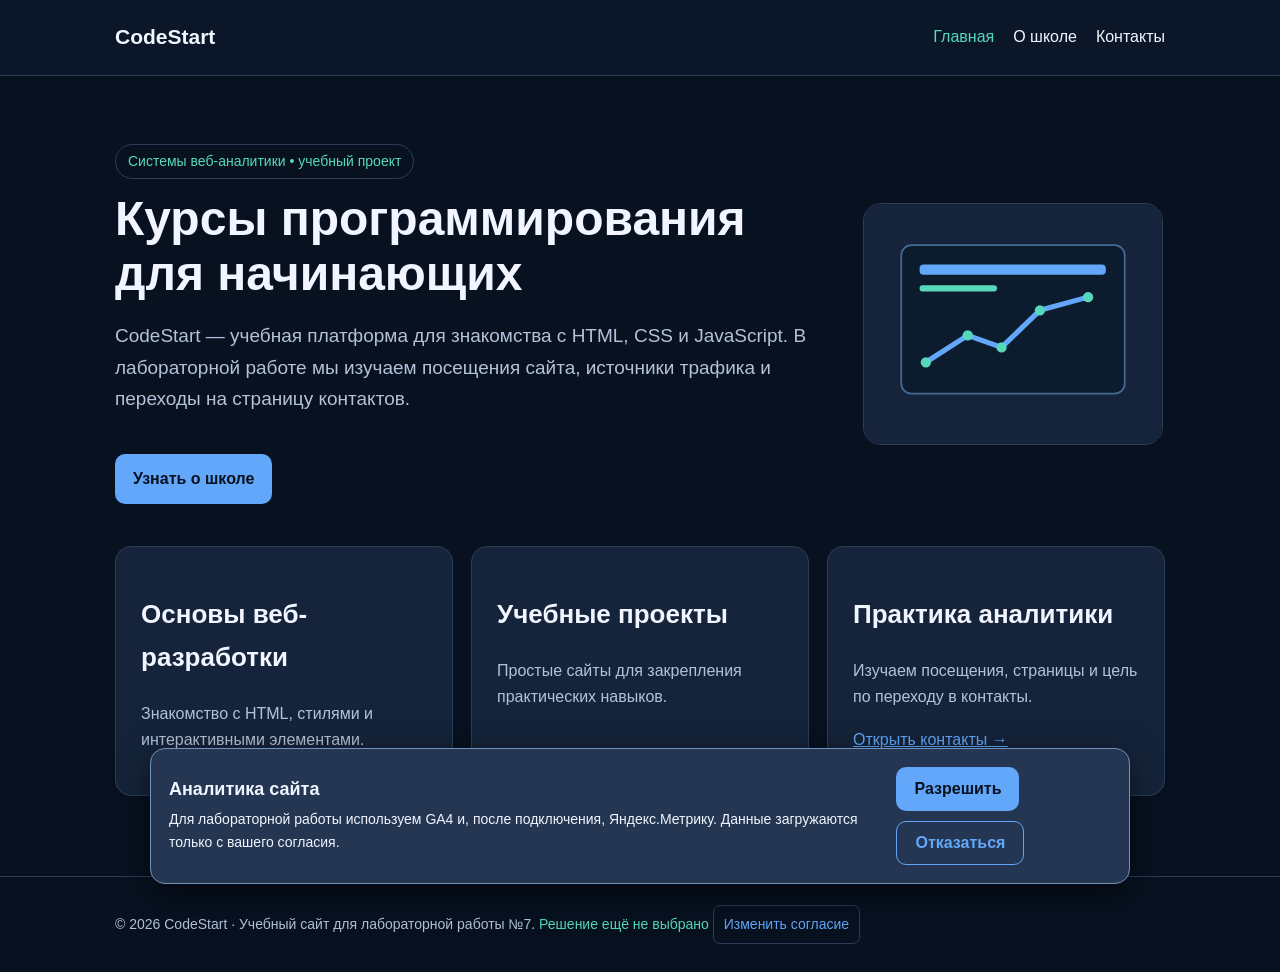
<file: index.html>
<!doctype html>
<html lang="ru"><head><meta charset="utf-8"><meta name="viewport" content="width=device-width,initial-scale=1"><link rel="stylesheet" href="styles.css"><script src="analytics.js" defer></script><title>Курсы программирования — CodeStart</title><meta name="description" content="Учебный сайт CodeStart: курсы программирования и система аналитики."></head>
<body><header><div class="wrap"><nav><a class="logo" href="index.html">CodeStart</a><div class="links"><a href="index.html" aria-current="page">Главная</a><a href="about.html">О школе</a><a href="contacts.html">Контакты</a></div></nav></div></header><main><div class="wrap"><section class="hero"><div><span class="pill">Системы веб-аналитики • учебный проект</span><h1>Курсы программирования для начинающих</h1><p class="lead">CodeStart — учебная платформа для знакомства с HTML, CSS и JavaScript. В лабораторной работе мы изучаем посещения сайта, источники трафика и переходы на страницу контактов.</p><a class="btn" href="about.html">Узнать о школе</a></div><img class="art" src="analytics.svg" alt="График просмотров сайта" width="520" height="420"></section>
<section class="grid"><article class="card"><h2>Основы веб-разработки</h2><p>Знакомство с HTML, стилями и интерактивными элементами.</p></article><article class="card"><h2>Учебные проекты</h2><p>Простые сайты для закрепления практических навыков.</p></article><article class="card"><h2>Практика аналитики</h2><p>Изучаем посещения, страницы и цель по переходу в контакты.</p><a href="contacts.html">Открыть контакты →</a></article></section></div></main><footer><div class="wrap">© 2026 CodeStart · Учебный сайт для лабораторной работы №7. <span id="consentStatus"></span> <button class="settings" id="changeConsent" type="button">Изменить согласие</button></div></footer><aside class="consent" id="consentBanner" role="region" aria-label="Согласие на аналитику"><div><h2>Аналитика сайта</h2><p>Для лабораторной работы используем GA4 и, после подключения, Яндекс.Метрику. Данные загружаются только с вашего согласия.</p></div><div class="consent-actions"><button class="btn" id="acceptAnalytics" type="button">Разрешить</button><button class="btn ghost" id="declineAnalytics" type="button">Отказаться</button></div></aside></body></html>
</file>
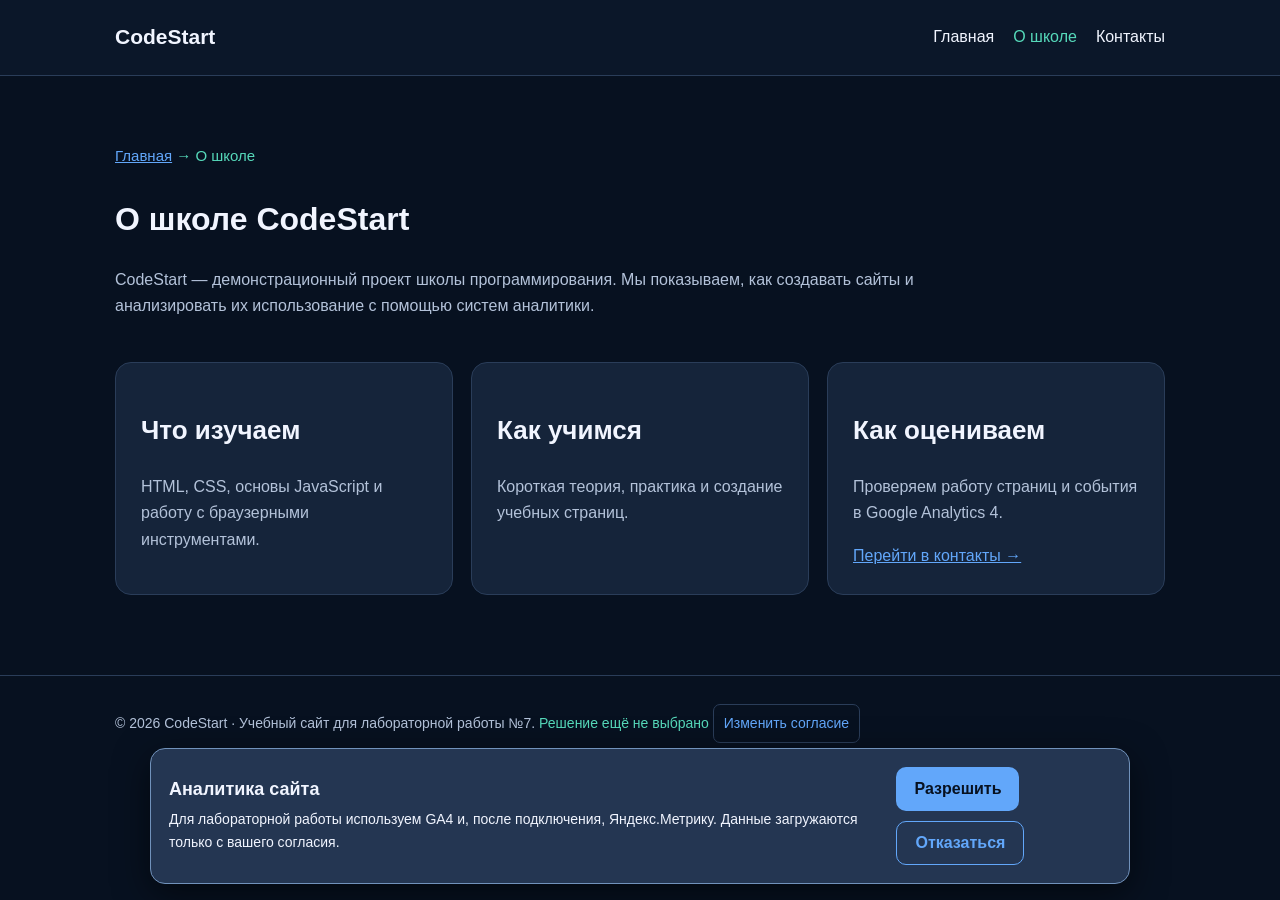
<file: about.html>
<!doctype html>
<html lang="ru"><head><meta charset="utf-8"><meta name="viewport" content="width=device-width,initial-scale=1"><link rel="stylesheet" href="styles.css"><script src="analytics.js" defer></script><title>О школе CodeStart — обучение программированию</title><meta name="description" content="Информация об учебной школе CodeStart и её программе."></head>
<body><header><div class="wrap"><nav><a class="logo" href="index.html">CodeStart</a><div class="links"><a href="index.html">Главная</a><a href="about.html" aria-current="page">О школе</a><a href="contacts.html">Контакты</a></div></nav></div></header><main><div class="wrap"><p class="subheading"><a href="index.html">Главная</a> → О школе</p><h1>О школе CodeStart</h1><p class="intro">CodeStart — демонстрационный проект школы программирования. Мы показываем, как создавать сайты и анализировать их использование с помощью систем аналитики.</p>
<section class="grid"><article class="card"><h2>Что изучаем</h2><p>HTML, CSS, основы JavaScript и работу с браузерными инструментами.</p></article><article class="card"><h2>Как учимся</h2><p>Короткая теория, практика и создание учебных страниц.</p></article><article class="card"><h2>Как оцениваем</h2><p>Проверяем работу страниц и события в Google Analytics 4.</p><a href="contacts.html">Перейти в контакты →</a></article></section></div></main><footer><div class="wrap">© 2026 CodeStart · Учебный сайт для лабораторной работы №7. <span id="consentStatus"></span> <button class="settings" id="changeConsent" type="button">Изменить согласие</button></div></footer><aside class="consent" id="consentBanner" role="region" aria-label="Согласие на аналитику"><div><h2>Аналитика сайта</h2><p>Для лабораторной работы используем GA4 и, после подключения, Яндекс.Метрику. Данные загружаются только с вашего согласия.</p></div><div class="consent-actions"><button class="btn" id="acceptAnalytics" type="button">Разрешить</button><button class="btn ghost" id="declineAnalytics" type="button">Отказаться</button></div></aside></body></html>
</file>
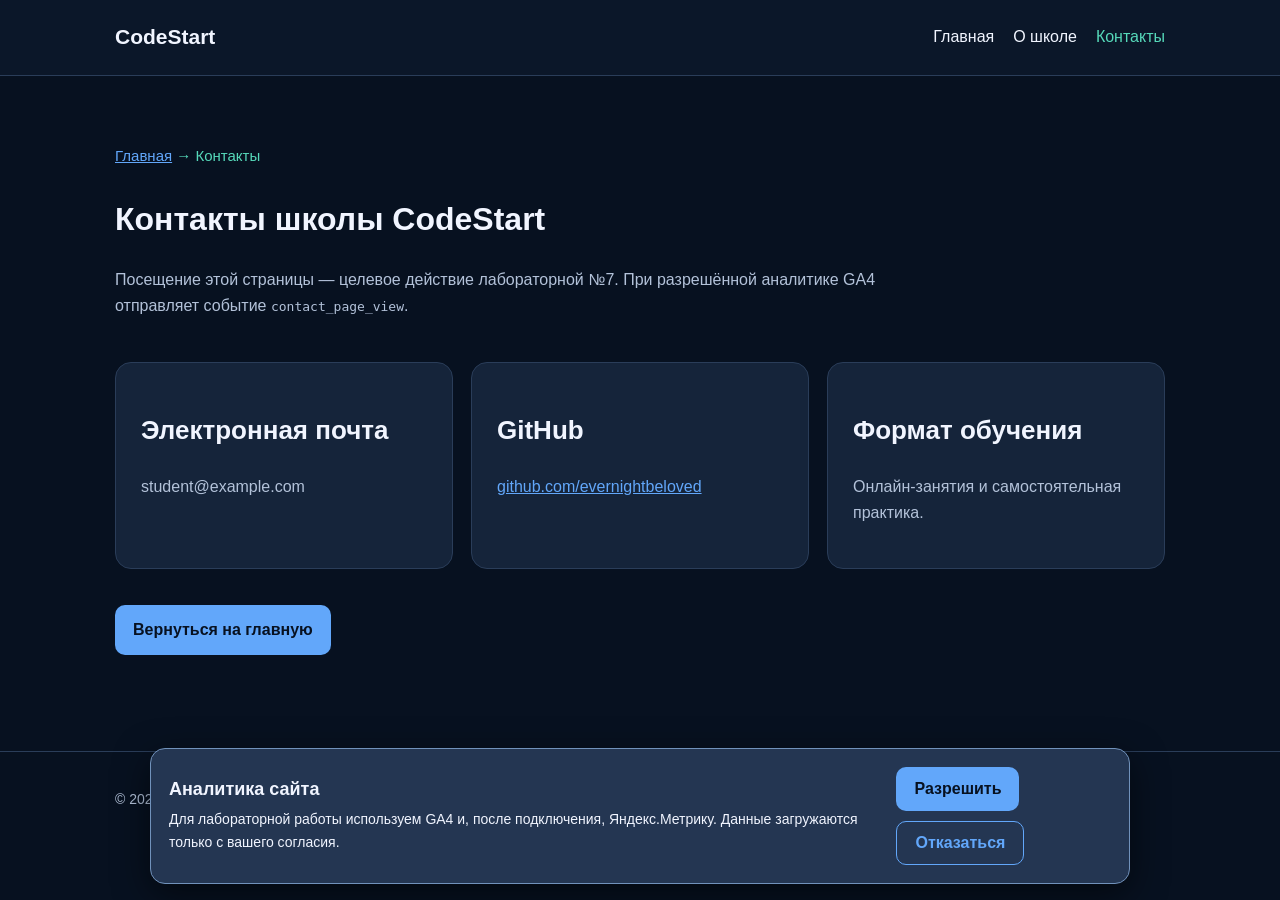
<file: contacts.html>
<!doctype html>
<html lang="ru"><head><meta charset="utf-8"><meta name="viewport" content="width=device-width,initial-scale=1"><link rel="stylesheet" href="styles.css"><script src="analytics.js" defer></script><title>Контакты CodeStart — связь со школой</title><meta name="description" content="Контакты CodeStart: целевая страница для проверки веб-аналитики."></head>
<body><header><div class="wrap"><nav><a class="logo" href="index.html">CodeStart</a><div class="links"><a href="index.html">Главная</a><a href="about.html">О школе</a><a href="contacts.html" aria-current="page">Контакты</a></div></nav></div></header><main><div class="wrap"><p class="subheading"><a href="index.html">Главная</a> → Контакты</p><h1>Контакты школы CodeStart</h1><p class="intro">Посещение этой страницы — целевое действие лабораторной №7. При разрешённой аналитике GA4 отправляет событие <code>contact_page_view</code>.</p>
<section class="grid"><article class="card"><h2>Электронная почта</h2><p>student@example.com</p></article><article class="card"><h2>GitHub</h2><p><a href="https://github.com/evernightbeloved" target="_blank" rel="noopener noreferrer">github.com/evernightbeloved</a></p></article><article class="card"><h2>Формат обучения</h2><p>Онлайн-занятия и самостоятельная практика.</p></article></section><p><a class="btn" href="index.html">Вернуться на главную</a></p></div></main><footer><div class="wrap">© 2026 CodeStart · Учебный сайт для лабораторной работы №7. <span id="consentStatus"></span> <button class="settings" id="changeConsent" type="button">Изменить согласие</button></div></footer><aside class="consent" id="consentBanner" role="region" aria-label="Согласие на аналитику"><div><h2>Аналитика сайта</h2><p>Для лабораторной работы используем GA4 и, после подключения, Яндекс.Метрику. Данные загружаются только с вашего согласия.</p></div><div class="consent-actions"><button class="btn" id="acceptAnalytics" type="button">Разрешить</button><button class="btn ghost" id="declineAnalytics" type="button">Отказаться</button></div></aside></body></html>
</file>
<file: styles.css>
:root{color-scheme:dark;--bg:#071120;--header:#0b1729;--card:#15243a;--text:#f1f5ff;--muted:#b3c2d9;--line:#2a3d59;--accent:#62a7fa;--teal:#56d9ba}
*{box-sizing:border-box}html{scroll-behavior:smooth}body{margin:0;background:var(--bg);color:var(--text);font-family:Arial,Helvetica,sans-serif;line-height:1.65}
a{color:var(--accent)}.wrap{width:min(1050px,calc(100% - 36px));margin:auto}
header{background:var(--header);border-bottom:1px solid var(--line)}
nav{min-height:75px;display:flex;align-items:center;justify-content:space-between;gap:18px}
.logo{font-weight:800;font-size:21px;color:var(--text);text-decoration:none}
.links{display:flex;align-items:center;gap:19px;flex-wrap:wrap}.links a{color:var(--text);text-decoration:none}
.links a[aria-current=page]{color:var(--teal)}.links a:hover{text-decoration:underline}
main{padding:68px 0 80px}.hero{display:grid;grid-template-columns:1.4fr .6fr;gap:36px;align-items:center}
.hero h1{font-size:clamp(34px,4.1vw,48px);line-height:1.15;margin:12px 0 18px}.lead{color:var(--muted);font-size:19px}
.pill{display:inline-block;border:1px solid var(--line);color:var(--teal);border-radius:50px;padding:5px 12px;font-size:14px}
.btn{border:0;display:inline-block;margin-top:20px;text-decoration:none;border-radius:10px;background:var(--accent);color:#071120;padding:12px 18px;font-weight:bold;font-size:16px;min-height:44px;cursor:pointer}
.btn.ghost{background:transparent;border:1px solid var(--accent);color:var(--accent)}.btn:focus-visible,a:focus-visible{outline:3px solid var(--teal);outline-offset:3px}
.art{max-width:300px;width:100%;height:auto;justify-self:center;border:1px solid var(--line);border-radius:18px}
h2{font-size:26px}h3{margin-top:0}.grid{display:grid;grid-template-columns:repeat(3,minmax(0,1fr));gap:18px;margin-top:42px}
.card{border:1px solid var(--line);background:var(--card);border-radius:16px;padding:25px;min-height:170px}.card p{color:var(--muted)}
.subheading{margin:0 0 24px;color:var(--teal);font-size:15px}.intro{max-width:800px;color:var(--muted)}
footer{border-top:1px solid var(--line);padding:28px 0;color:var(--muted);font-size:14px}
.consent{position:fixed;left:16px;right:16px;bottom:16px;z-index:10;background:#243652;border:1px solid #7192bb;border-radius:15px;padding:18px;max-width:980px;margin:auto;box-shadow:0 10px 35px #0008;display:none;align-items:center;justify-content:space-between;gap:18px}
.consent.active{display:flex}.consent p{margin:3px 0;font-size:14px}.consent h2{font-size:18px;margin:0}.consent-actions{display:flex;flex-wrap:wrap;gap:10px;align-items:center}.consent button{margin:0;white-space:nowrap}
#consentStatus{color:var(--teal);font-size:14px}.settings{background:transparent;color:var(--accent);border:1px solid var(--line);border-radius:7px;padding:7px 10px;cursor:pointer;font:inherit}
@media(max-width:767px){nav{align-items:flex-start;flex-direction:column;padding:16px 0}.links{gap:15px}main{padding:36px 0 55px}.hero{grid-template-columns:1fr}.art{max-width:260px}.grid{grid-template-columns:1fr}.consent{align-items:stretch;flex-direction:column}.consent-actions button{flex:1}}
@media(min-width:768px) and (max-width:1023px){.grid{grid-template-columns:repeat(2,minmax(0,1fr))}.hero{grid-template-columns:1fr 0.8fr}}
</file>
